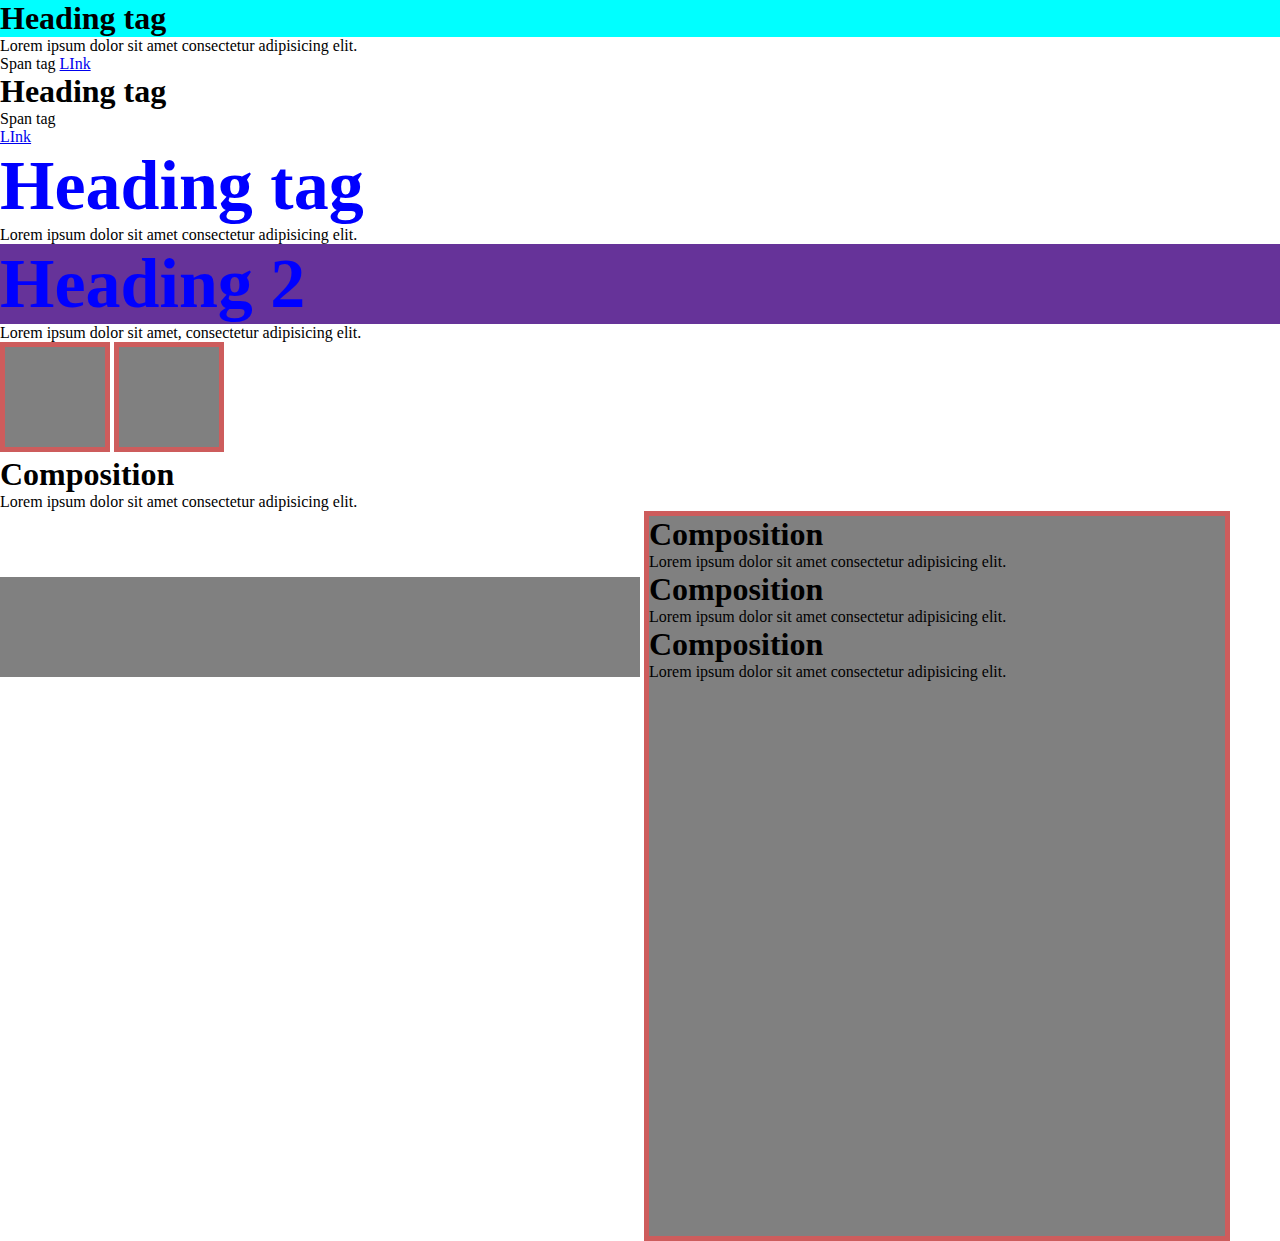
<file: index.html>
<!DOCTYPE html>
<html lang="en">
<head>
    <meta charset="UTF-8">
    <meta name="viewport" content="width=device-width, initial-scale=1.0">
    <link rel="stylesheet" href="style.css">
    <title>Web development</title>
</head>
<body> 
    <div>
    <h1 id="Heading1" class="" >Heading tag</h1>
    <p>Lorem ipsum dolor sit amet consectetur adipisicing elit. </p>
    <span>Span tag</span>
    <a href="#">LInk</a>
    <br>
    <h1 style="display: inline;">Heading tag</h1>
    <span style="display: block;">Span tag</span>
    <a href="#">LInk</a>
    <h1 id="Heading2" class="" >Heading tag</h1>
    <p>Lorem ipsum dolor sit amet consectetur adipisicing elit. </p>
    <h1 id="Heading2" class="para">Heading 2</h1> 
    <p>Lorem ipsum dolor sit amet, consectetur adipisicing elit.</p>
    </div>
    <div class="box1"></div>
    <div class="box2"></div>
    <h1>Composition</h1>
    <p>Lorem ipsum dolor sit amet consectetur adipisicing elit.</p>
    <div id="box-1" class="box" ></div>
    <div id="box-2" class="box" >
        <h1>Composition</h1>
    <p>Lorem ipsum dolor sit amet consectetur adipisicing elit.</p>
    <h1>Composition</h1>
    <p>Lorem ipsum dolor sit amet consectetur adipisicing elit.</p>
    <h1>Composition</h1>
    <p>Lorem ipsum dolor sit amet consectetur adipisicing elit.</p>
    </div>
      
</body>
</html>
</file>
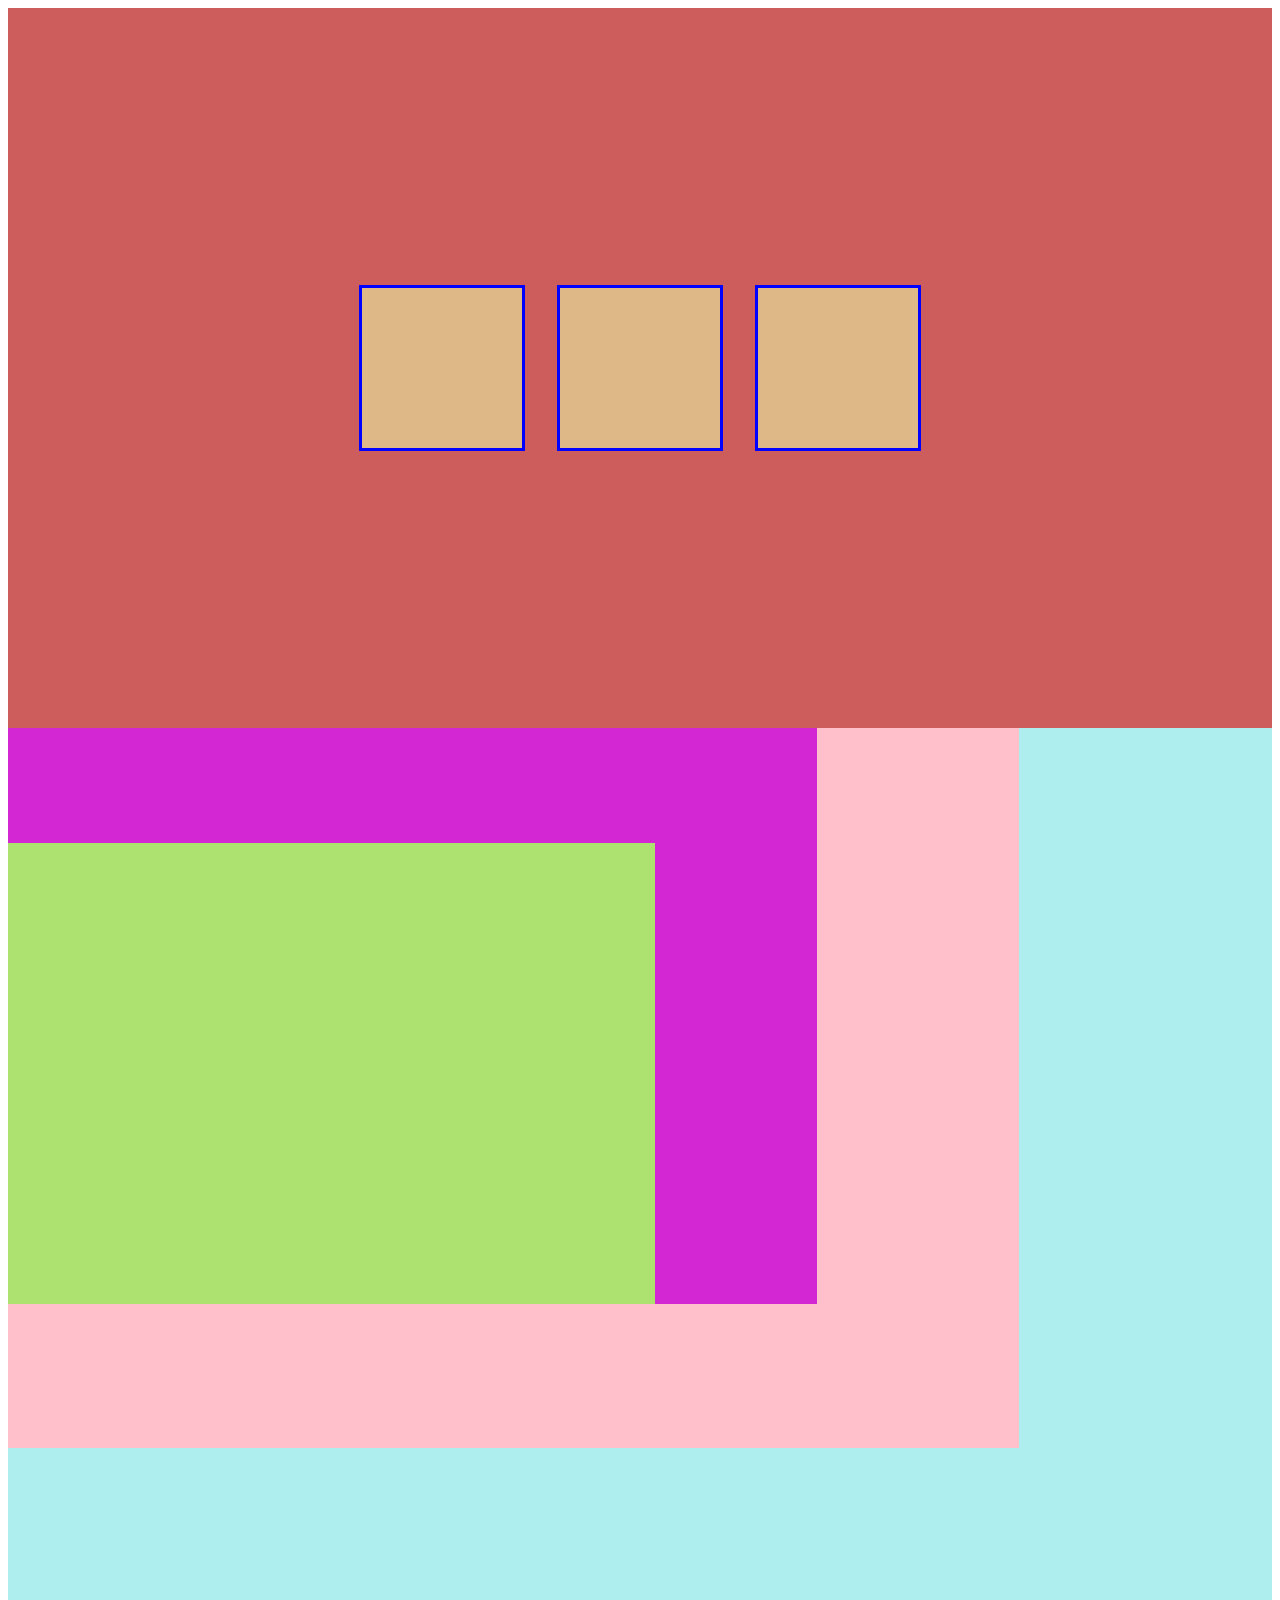
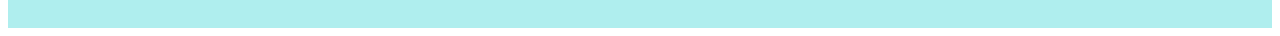
<file: index1.html>
<!DOCTYPE html>
<html lang="en">
<head>
    <meta charset="UTF-8">
    <meta name="viewport" content="width=device-width, initial-scale=1.0">
    <link rel="stylesheet" href="style1.css">
    <title>webpage</title>
    
</head>
<body>
    <div class="parants">
        <div class="child"></div>
        <div class="child"></div>
         <div class="child"></div>
        
         
   </div>
   <div class="pos">
    <div class="box1">
    <div class="box2">
    <div class="child_pos">
    </div>
</body>
</html>
</file>
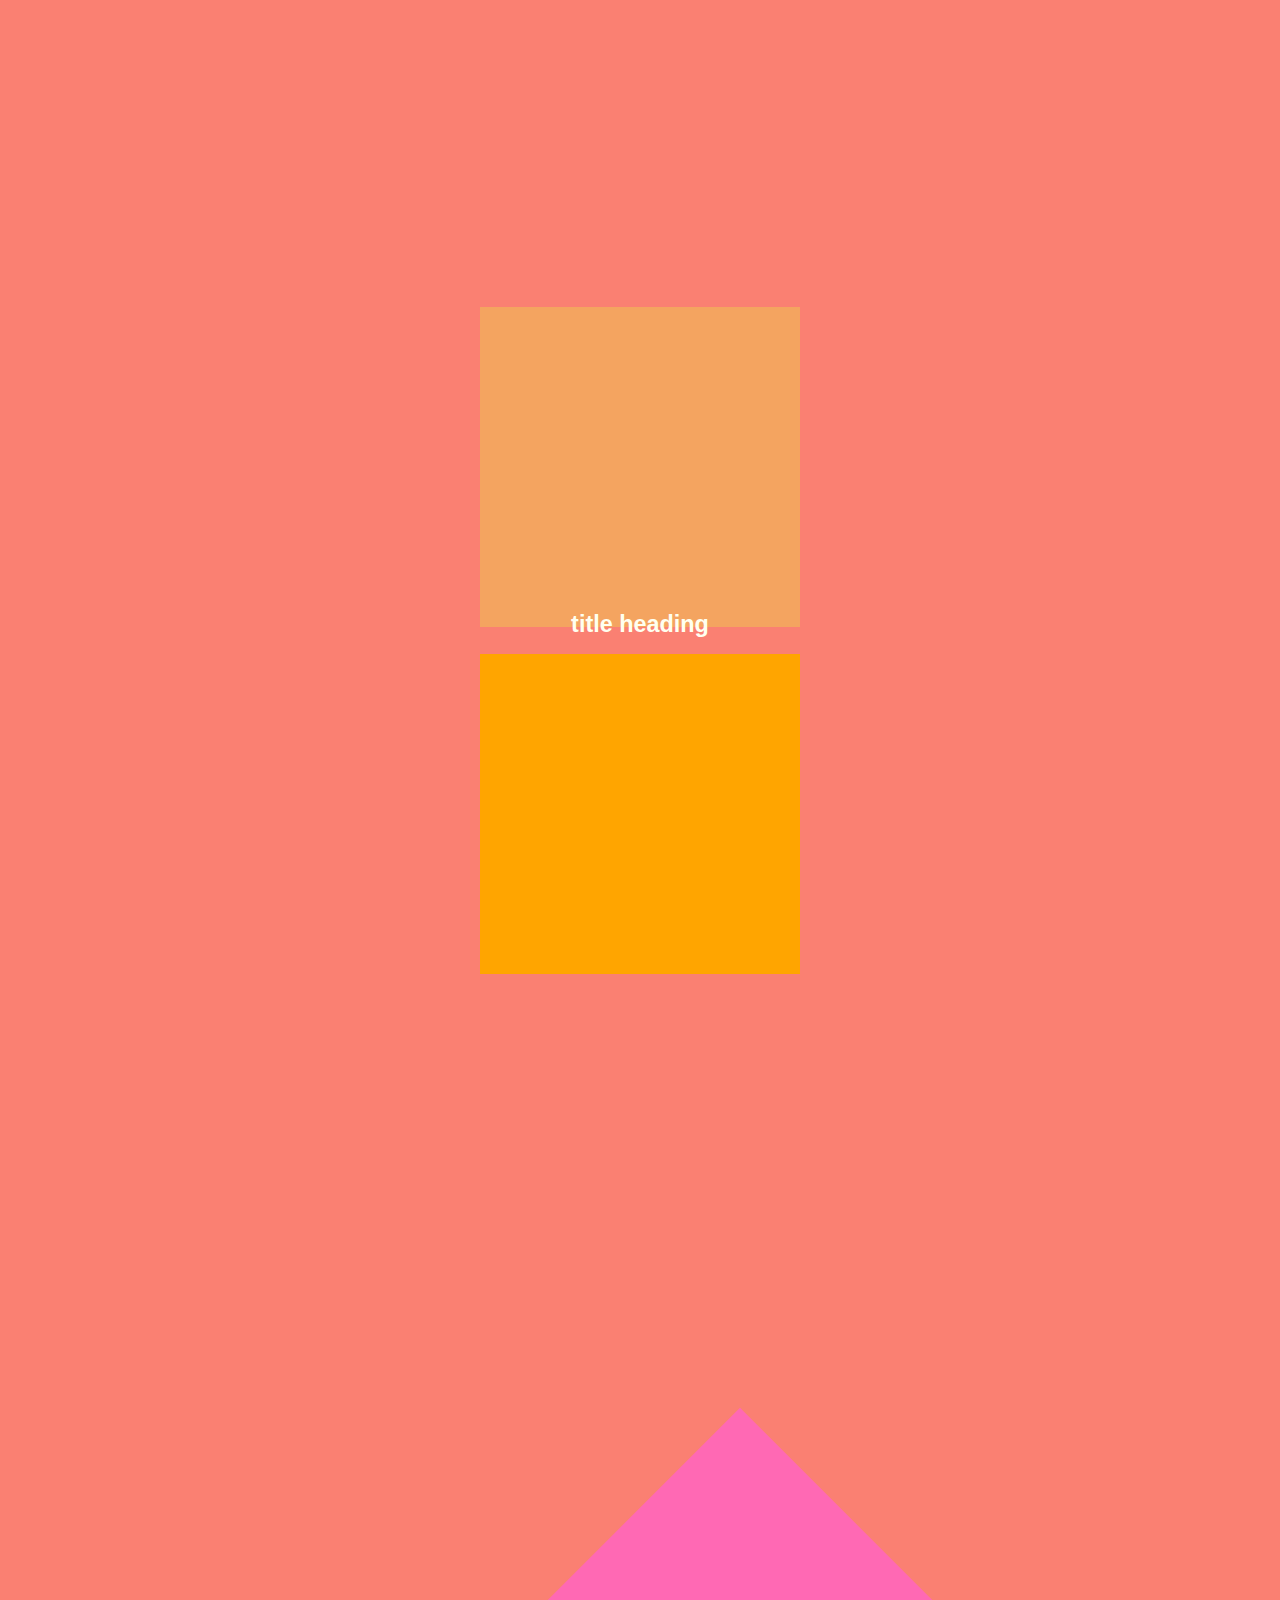
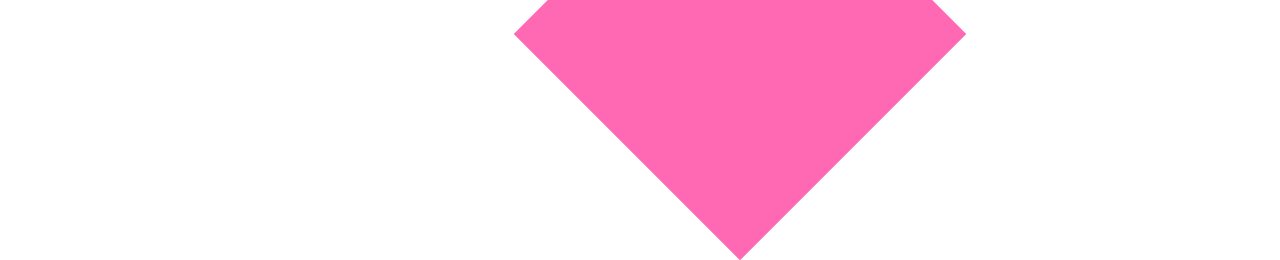
<file: index4.html>
<!DOCTYPE html>
<html lang="en">
<head>
    <meta charset="UTF-8">
    <meta name="viewport" content="width=device-width, initial-scale=1.0">
       <link rel="stylesheet" href="style4.css">
    <title>class 4 assignment </title>
</head>
<body>
    <div class="container">
    <div  class="box">
    </div>
    <h3> title heading</h3>
     <div  class="box0">
     </div>
    <div  class="box1"></div>
     

    </div>
</body>
</html>
</file>
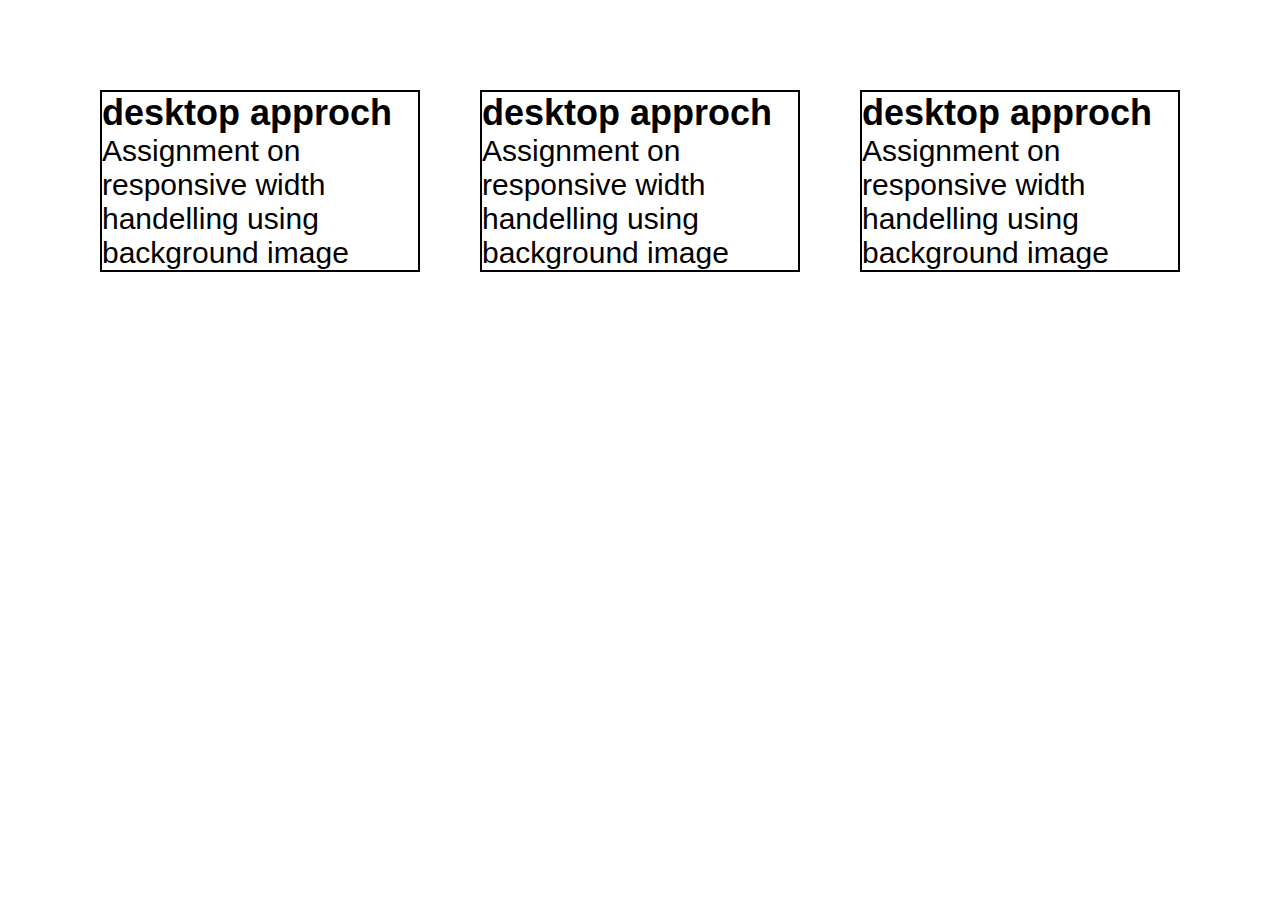
<file: index6.html>
<!DOCTYPE html>
<html lang="en">
<head>
    <meta charset="UTF-8">
    <meta name="viewport" content="width=device-width, initial-scale=1.0">
    <link rel="stylesheet" href="style6.css">
    <title>webpage</title>
    
</head>
<body>
    <div class="container">
        <div class="box">
            <h1>
                desktop approch 
            </h1>
            <p>
                Assignment on responsive width handelling using background image 
            </p>

        </div>
        <div class="box">
            <h1>
                desktop approch 
            </h1>
            <p>
                Assignment on responsive width handelling using background image 
            </p>
         </div>
         <div class="box">
            <h1>
                desktop approch 
            </h1>
            <p>
                Assignment on responsive width handelling using background image 
            </p>
         </div>

    </div>
</body>
</html>
</file>
<file: style.css>
*
{
    padding: 0 ;
    margin: 0;
}
#Heading1{
    background-color: aqua;
}
#Heading2{
    font-size: 70px;
}
.para{
    font: 100px;
    background-color:rebeccapurple;
}
.para,#Heading2{
    color:blue ;
}
.box1{
    display: inline-block;
    background-color: gray;
    width: 100px;
    height: 100px;
    border: 5px indianred solid;
}
.box2{
    display: inline-block;
    background-color: gray;
    width: 100px;
    height: 100px;
    border: 5px indianred solid;
}
.box{
    width: 50%;
    height: 100px;
}
#box-1{
    display: inline-block;
    background-color: gray;
    width: 50%;
    height: 100px;
    
}
#box-2{
    display: inline-block;
    background-color: gray;
    width: 45%;
    height: 80vh;
    border: 5px indianred solid;
}
</file>
<file: style1.css>
body
{
    font-size: 30px;
    font-family: sans-serif;
}
.parants
{
    display: flex;
    width: 100%;
    height: 80vh;
    background-color: indianred;
    flex-direction: row;
    justify-content: center;
    align-items: center;
    
}
.child
{
    border:3px blue solid;
    width: 10rem;
    height: 10rem;
    background-color: burlywood;
    margin: 1rem;

}
.pos
{
    height: 100vh;
    background-color:paleturquoise;
}
.box1
{
     background-color: pink;
     height: 80%;
     width: 80%;
}
.box2
{   position: relative;
    background-color: rgb(212, 39, 212);
    height: 80%;
    width: 80%;
}
.child_pos
{ bottom: 0;
    position: absolute;
    background-color: rgb(173, 226, 112);;
    height: 80%;
    width: 80%;
}
</file>
<file: style4.css>
*{
    padding: 0;
    margin: 0;
    box-sizing: border-box;
}
body
{
    font-size: 20px;
    font-family: sans-serif;
    
}
.container
{
    width: 100%;
    height: 100rem;
    background-color: salmon;
    display: flex;
    justify-content: center;
    align-items: center;
    flex-direction: column;

}
.box
{
    background-color: sandybrown;
    width: 20rem;
    height: 20rem ;
    
}
.box0
{
    background-color: orange;
    width: 20rem;
    height: 20rem ;
    display: flex;
    justify-content: center;
    

}
.box1
{
    background-color: hotpink;
    width: 20rem;
    height: 20rem ;
    position: relative;
    transform: translate(100px,500px) rotate(45deg);
}
.container > h3
{
color: ivory;
transform: translate(0,-1rem);
}
</file>
<file: style6.css>
*{
    padding: 0;
    margin: 0;
    box-sizing: border-box;
}
:root{
    font-size: 30px;
}
body
{
    font-family: sans-serif;
}
.container
{
 
    max-width: 1140px;
    display: flex;
    width: 90%;
    margin: 2rem auto;

}
.box
{   
    border: 2px black solid ;
    margin: 1rem;
    width: 30%;
}  
.box>h1
{
    font-size: 1.2rem; 
}
@media only screen and (max-width:1500px)
{
    body{
        :root{font-size: 26px;}
        .container{width: 95%;}
        background-color: rgb(red, green, blue);
        
    }
}
@media only screen and (max-width:1000px)
{
    body{
        background-color: rgba(red, green, blue, alpha)
    }  
}


@media only screen and (max-width:500px)
{
    body{
        background-color: yellow
    }  
}
</file>
